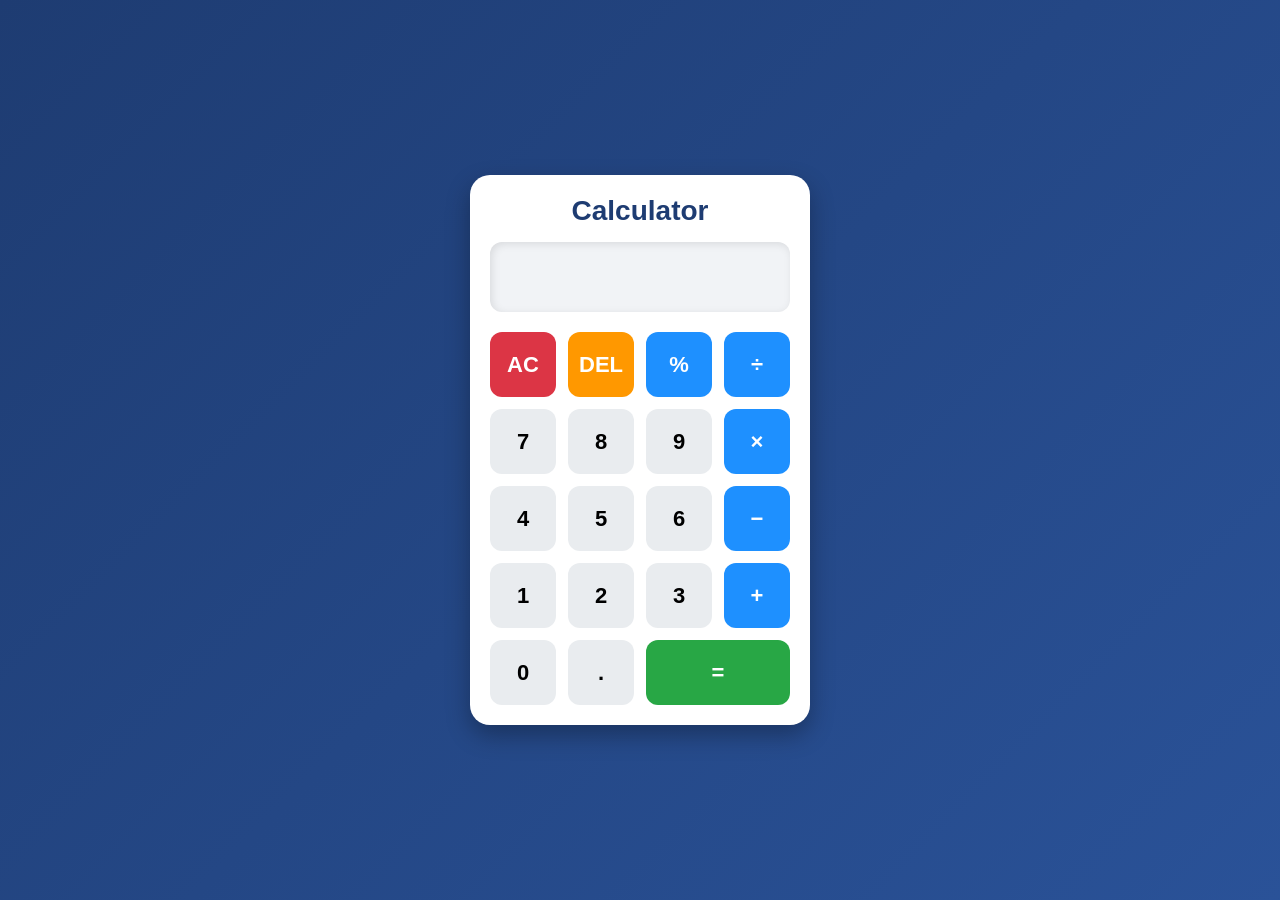
<file: level 3 codsoft/index.html/index.html>
<!DOCTYPE html>
<html lang="en">
<head>
  <meta charset="UTF-8" />
  <meta name="viewport" content="width=device-width, initial-scale=1.0"/>
  <title>Professional Calculator</title>

  <style>
    *{
      margin:0;
      padding:0;
      box-sizing:border-box;
      font-family: Arial, Helvetica, sans-serif;
    }

    body{
      height:100vh;
      display:flex;
      justify-content:center;
      align-items:center;
      background: linear-gradient(135deg,#1e3c72,#2a5298);
    }

    .calculator{
      width:340px;
      background:#ffffff;
      padding:20px;
      border-radius:20px;
      box-shadow:0 10px 25px rgba(0,0,0,0.3);
    }

    .title{
      text-align:center;
      margin-bottom:15px;
      color:#1e3c72;
      font-size:28px;
      font-weight:bold;
    }

    #display{
      width:100%;
      height:70px;
      border:none;
      outline:none;
      border-radius:12px;
      background:#f1f3f6;
      text-align:right;
      font-size:32px;
      padding:15px;
      margin-bottom:20px;
      box-shadow: inset 2px 2px 8px rgba(0,0,0,0.1);
    }

    .buttons{
      display:grid;
      grid-template-columns:repeat(4,1fr);
      gap:12px;
    }

    button{
      height:65px;
      border:none;
      border-radius:12px;
      font-size:22px;
      cursor:pointer;
      transition:0.2s;
      font-weight:bold;
    }

    button:hover{
      transform:scale(1.05);
    }

    .number{
      background:#e9ecef;
      color:#000;
    }

    .operator{
      background:#1e90ff;
      color:white;
    }

    .equal{
      background:#28a745;
      color:white;
      grid-column:span 2;
    }

    .clear{
      background:#dc3545;
      color:white;
    }

    .delete{
      background:#ff9800;
      color:white;
    }
  </style>
</head>

<body>

  <div class="calculator">
    <div class="title">Calculator</div>

    <input type="text" id="display" disabled />

    <div class="buttons">
      <button class="clear" onclick="clearDisplay()">AC</button>
      <button class="delete" onclick="deleteLast()">DEL</button>
      <button class="operator" onclick="appendValue('%')">%</button>
      <button class="operator" onclick="appendValue('/')">÷</button>

      <button class="number" onclick="appendValue('7')">7</button>
      <button class="number" onclick="appendValue('8')">8</button>
      <button class="number" onclick="appendValue('9')">9</button>
      <button class="operator" onclick="appendValue('*')">×</button>

      <button class="number" onclick="appendValue('4')">4</button>
      <button class="number" onclick="appendValue('5')">5</button>
      <button class="number" onclick="appendValue('6')">6</button>
      <button class="operator" onclick="appendValue('-')">−</button>

      <button class="number" onclick="appendValue('1')">1</button>
      <button class="number" onclick="appendValue('2')">2</button>
      <button class="number" onclick="appendValue('3')">3</button>
      <button class="operator" onclick="appendValue('+')">+</button>

      <button class="number" onclick="appendValue('0')">0</button>
      <button class="number" onclick="appendValue('.')">.</button>
      <button class="equal" onclick="calculate()">=</button>
    </div>
  </div>

  <script>
    let display = document.getElementById("display");

    function appendValue(value) {
      display.value += value;
    }

    function clearDisplay() {
      display.value = "";
    }

    function deleteLast() {
      display.value = display.value.slice(0, -1);
    }

    function calculate() {
      try {
        display.value = eval(display.value);
      } 
      catch {
        display.value = "Error";
      }
    }

    document.addEventListener("keydown", function(event) {
      const key = event.key;

      if (!isNaN(key) || ['+', '-', '*', '/', '.', '%'].includes(key)) {
        appendValue(key);
      }
      else if (key === "Enter") {
        calculate();
      }
      else if (key === "Backspace") {
        deleteLast();
      }
      else if (key === "Escape") {
        clearDisplay();
      }
    });
  </script>

</body>
</html>
</file>
